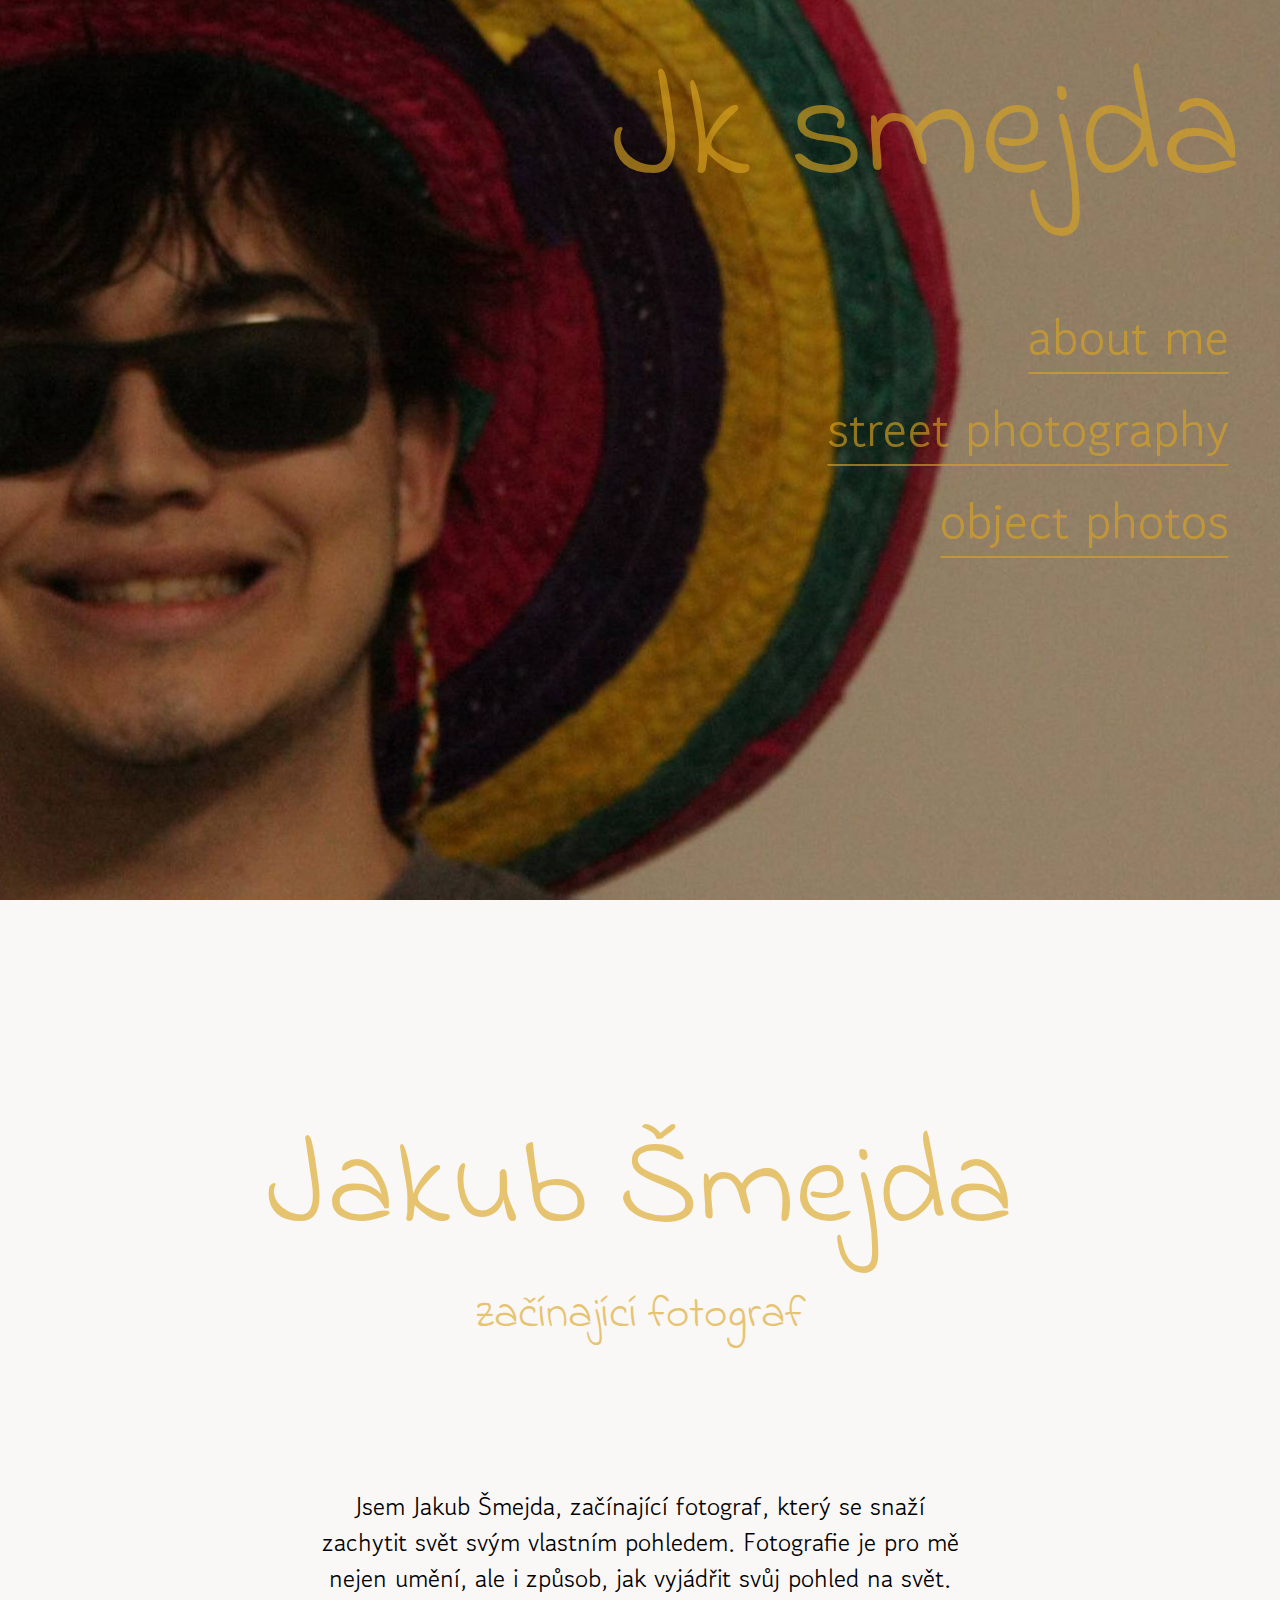
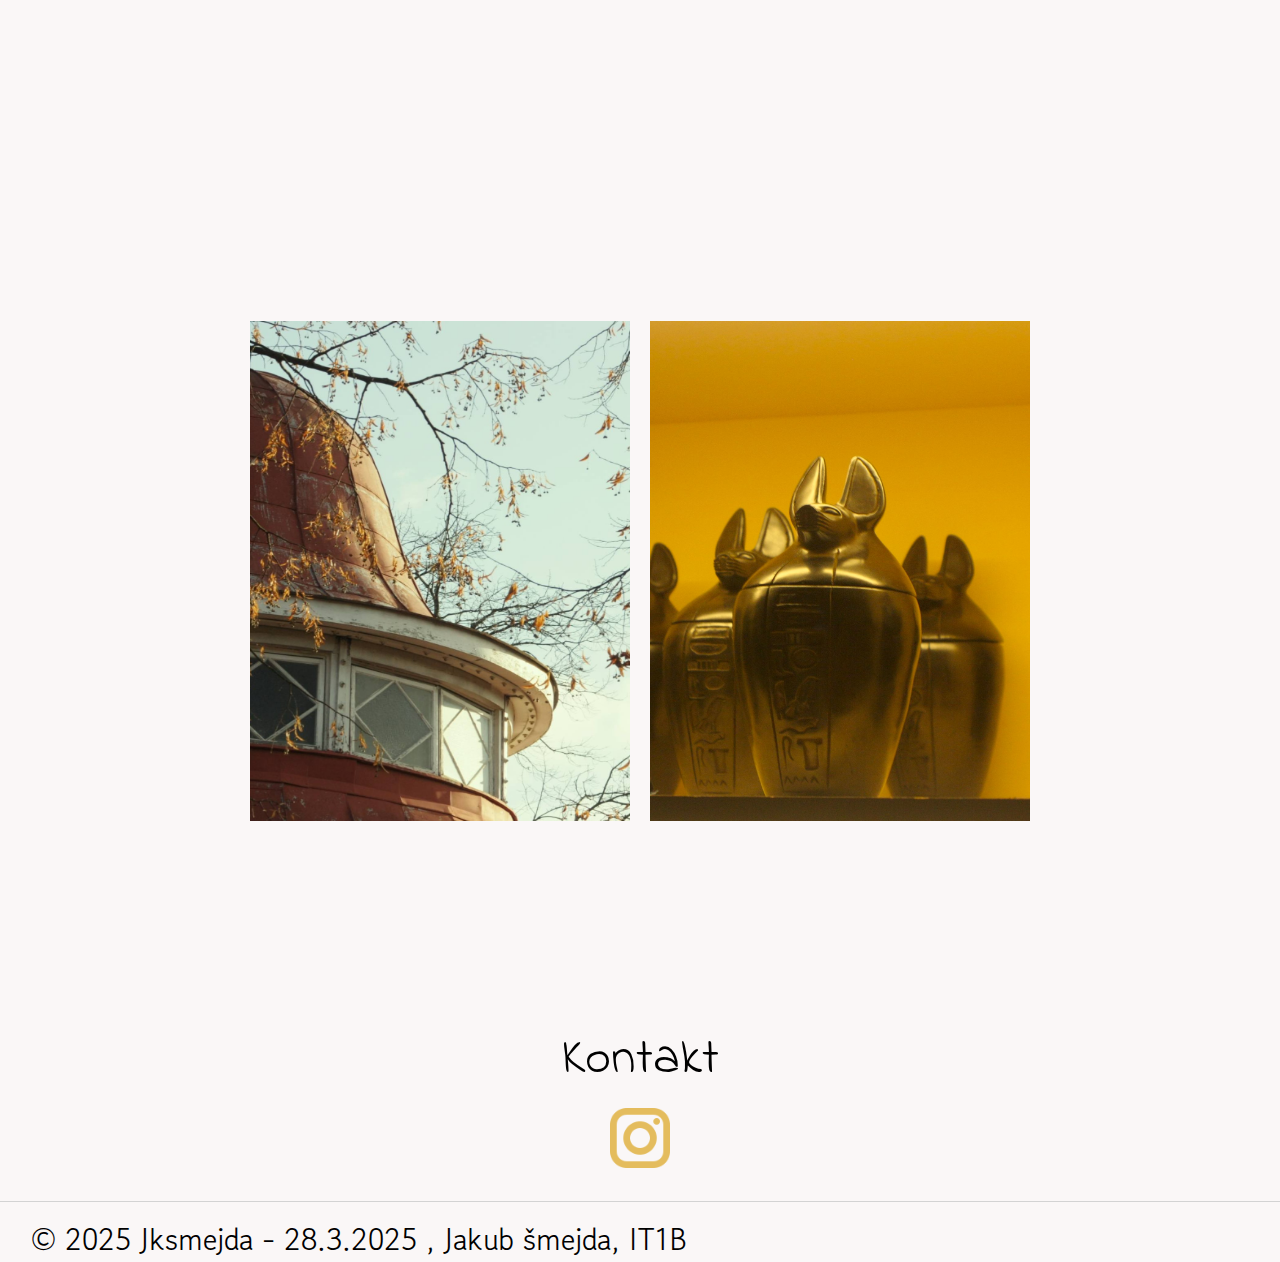
<file: index.html>
<!DOCTYPE html>
<html lang="cs">
<head>
    <meta charset="UTF-8">
    <meta name="viewport" content="width=device-width, initial-scale=1.0">
    <title>Jk smejda</title>
    <link rel="stylesheet" href="style.css">
    <link rel="preconnect" href="https://fonts.googleapis.com">
    <link rel="preconnect" href="https://fonts.gstatic.com" crossorigin>
    <link href="https://fonts.googleapis.com/css2?family=Birthstone&family=Corinthia:wght@400;700&family=DM+Sans:ital,opsz,wght@0,9..40,100..1000;1,9..40,100..1000&family=Figtree:ital,wght@0,300..900;1,300..900&family=Gowun+Dodum&family=Indie+Flower&family=Kumbh+Sans:wght@100..900&family=Lexend+Deca:wght@100..900&family=Meow+Script&family=Nokora:wght@100;300;400;700;900&family=Noto+Kufi+Arabic:wght@100..900&family=Noto+Sans+SC:wght@100..900&family=Noto+Sans:ital,wght@0,100..900;1,100..900&family=Outfit:wght@100..900&family=Quicksand:wght@300..700&family=Quintessential&display=swap" rel="stylesheet">
</head>
<body>
    <header id="header-main">
        <h1 class="indie-flower-regular"><a href="index.html">Jk smejda</a></h1>
        <ul class="gowun-dodum-regular">
           
                <li><a href="#section-main">about me</a></li>           
                <li><a href="street.html">street photography</a></li>               
                <li><a href="item.html">object photos</a></li>    
        </ul>
    </header>
    <section id="section-main">
        <h2 class="indie-flower-regular">Jakub Šmejda</h2>
        <h3 class="indie-flower-regular">začínající fotograf</h3>
        <article class="gowun-dodum-regular">
            <p>Jsem Jakub Šmejda, začínající fotograf, který se snaží zachytit svět svým vlastním pohledem. Fotografie je pro mě nejen umění, ale i způsob, jak vyjádřit svůj pohled na svět.</p>
        </article>
        <content class="content-photo">
            <img src="images/img-19.jpg" alt="">
            <img src="images/img-20.jpg" alt="">
        </content>
        <content class="content-info">
            <table>
                <tr>
                    <th class="indie-flower-regular">Kontakt</th>
                </tr>
                <tr>
                    <td><a href="https://www.instagram.com/jk.smejda/"><img class="icon" src="images/icon-ig.png" alt=""></a></td>
                </tr>
            </table>
        </content>
    </section>
    <footer>
        <p class="gowun-dodum-regular">&copy; 2025 Jksmejda - 28.3.2025 , Jakub šmejda, IT1B</p>
    </footer>
</body>
</html>
</file>
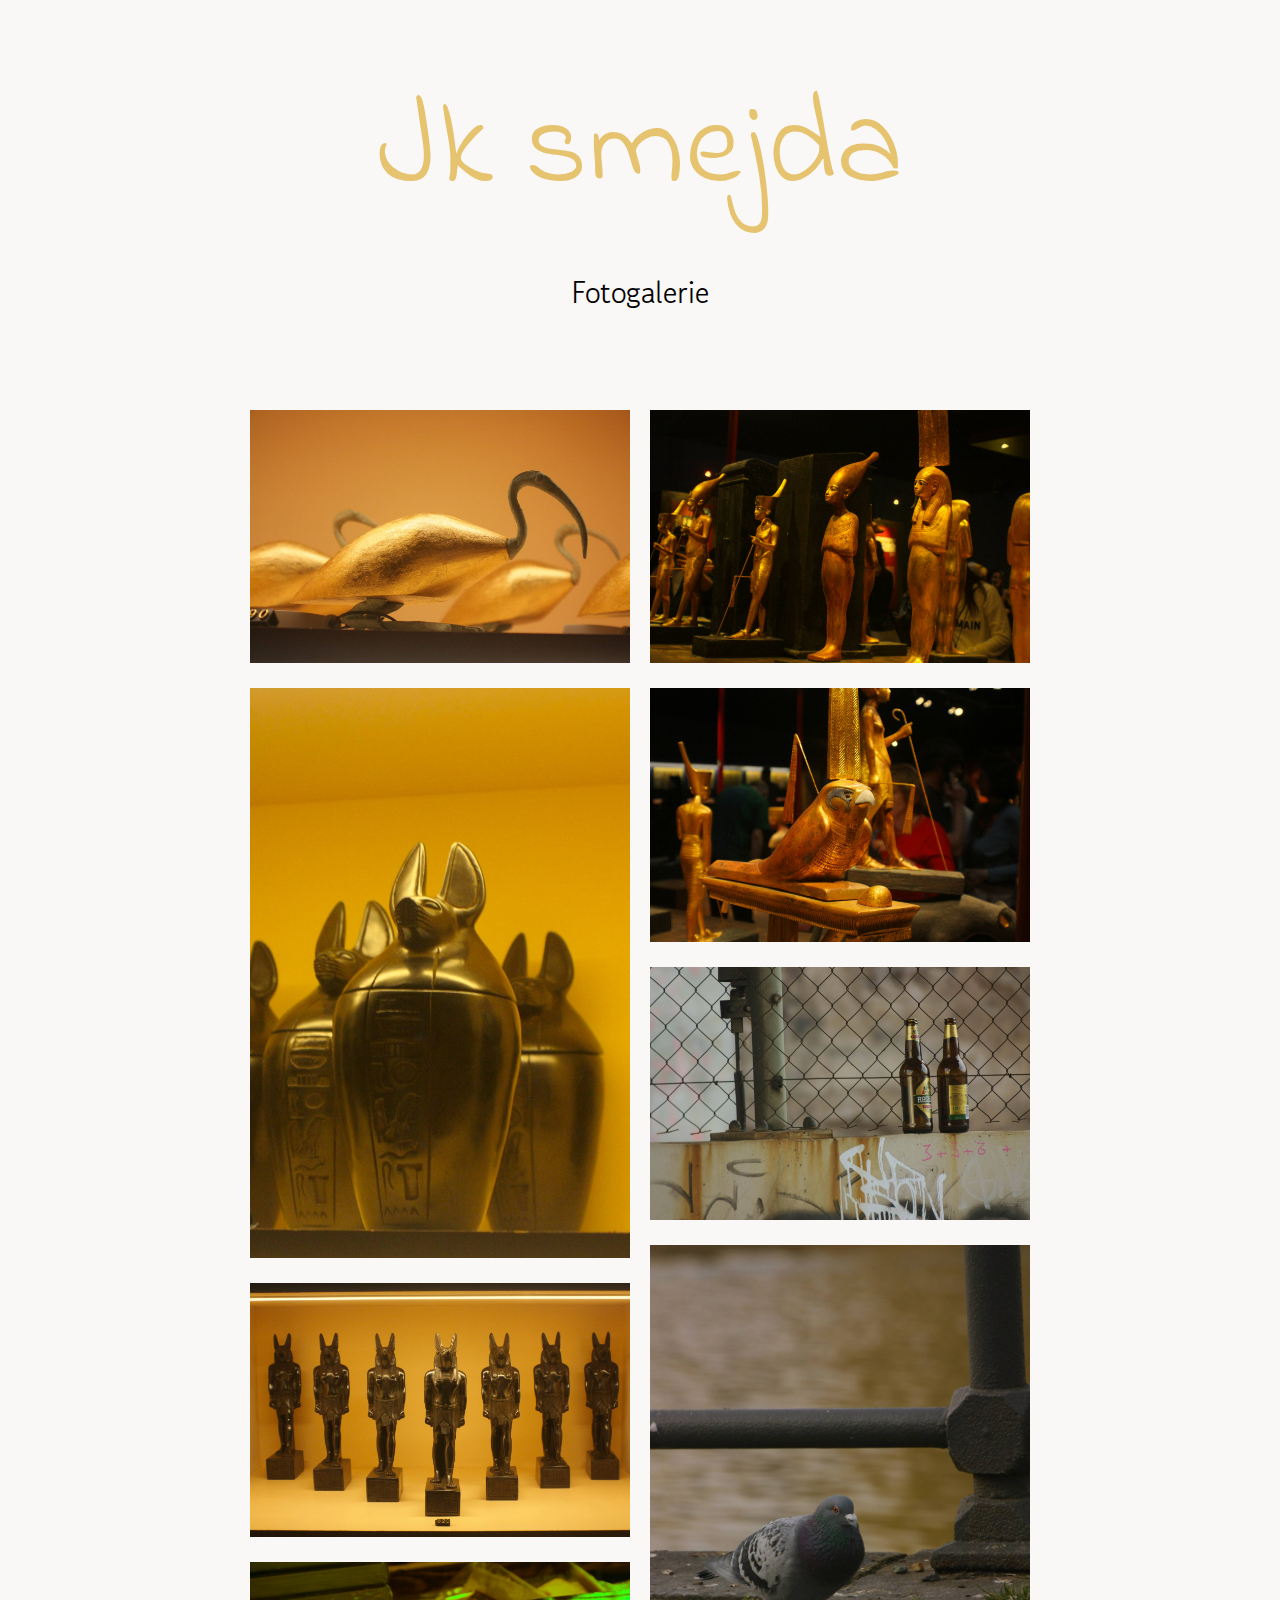
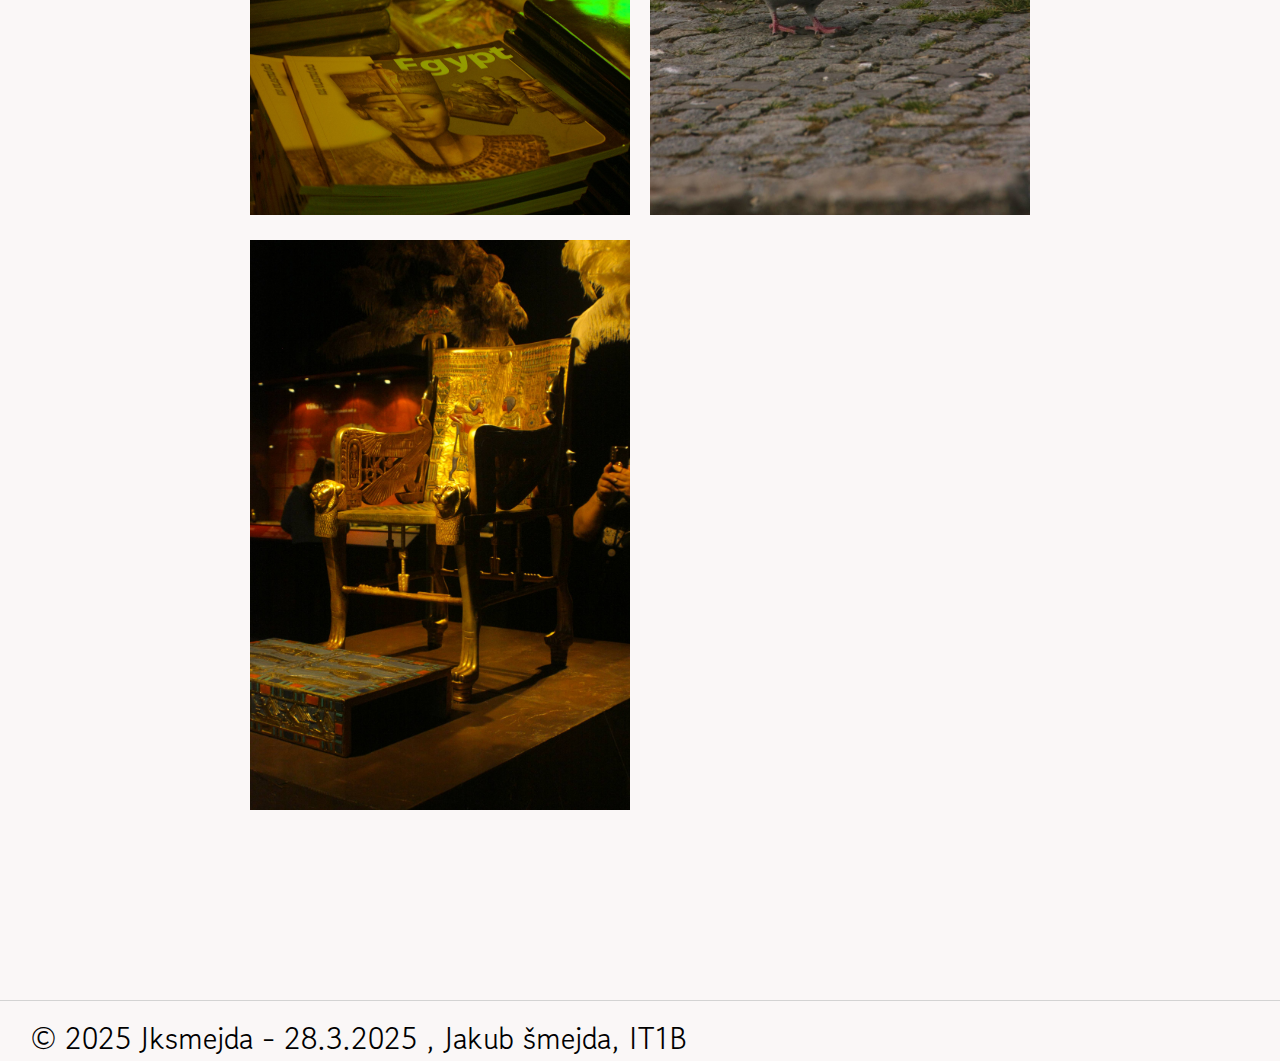
<file: item.html>
<!DOCTYPE html>
<html lang="cs">
<head>
    <meta charset="UTF-8">
    <meta name="viewport" content="width=device-width, initial-scale=1.0">
    <title>Jk smejda</title>
    <link rel="stylesheet" href="style.css">
    <link rel="preconnect" href="https://fonts.googleapis.com">
    <link rel="preconnect" href="https://fonts.gstatic.com" crossorigin>
    <link href="https://fonts.googleapis.com/css2?family=Birthstone&family=Corinthia:wght@400;700&family=DM+Sans:ital,opsz,wght@0,9..40,100..1000;1,9..40,100..1000&family=Figtree:ital,wght@0,300..900;1,300..900&family=Gowun+Dodum&family=Indie+Flower&family=Kumbh+Sans:wght@100..900&family=Lexend+Deca:wght@100..900&family=Meow+Script&family=Nokora:wght@100;300;400;700;900&family=Noto+Kufi+Arabic:wght@100..900&family=Noto+Sans+SC:wght@100..900&family=Noto+Sans:ital,wght@0,100..900;1,100..900&family=Outfit:wght@100..900&family=Quicksand:wght@300..700&family=Quintessential&display=swap" rel="stylesheet">
</head>
<body>
    <header>
        <h1 class="indie-flower-regular"><a href="index.html">Jk smejda</a></h1>
        <h2 class="gowun-dodum-regular">Fotogalerie</h2>
    </header>
    <main>
        <section class="section-photo">
                <content>
                    <figure >
                        <img src="images/img--1.jpg" alt="">
                    </figure>
                    <figure >
                        <img src="images/img--2.jpg" alt="">
                    </figure>
                    <figure >
                        <img src="images/img--3.jpg" alt="">
                    </figure>
                    <figure >
                        <img src="images/img--4.jpg" alt="">
                    </figure>
                    <figure >
                        <img src="images/img--5.jpg" alt="">
                    </figure>
                    <figure >
                        <img src="images/img--6.jpg" alt="">
                    </figure>
                    <figure >
                        <img src="images/img--7.jpg" alt="">
                    </figure>
                    <figure >
                        <img src="images/img--8.jpg" alt="">
                    </figure>
                    <figure >
                        <img src="images/img--9.jpg" alt="">
                    </figure>

                </content>
        </section>
    </main>
    <footer>
        <p class="gowun-dodum-regular">&copy; 2025 Jksmejda - 28.3.2025 , Jakub šmejda, IT1B</p>
    </footer>
</body>
</html>
</file>
<file: style.css>
*{
    padding: 0px;
    margin: 0px;
}

.indie-flower-regular {
    font-family: "Indie Flower", serif;
    font-weight: 400;
    font-style: normal;
}
.gowun-dodum-regular {
    font-family: "Gowun Dodum", serif;
    font-weight: 400;
    font-style: normal;
}  
body{
    background-color: #faf7f7 ;
}
header{
   height: 400px ; 

}
#header-main{
    height: 100vh;
    background-image: url(images/img-main.jpg);
    background-position: center;
}
#header-main h1{
    font-size: 225px;
    text-align: right;
    padding: 6vh 6vw;
}
header a{
    text-decoration: none;
    color: rgba(218, 165, 32, 0.63) ;
}
header h1{
    font-size: 125px;
    text-align: center;
    padding-top: 60px ;
    color: rgba(218, 165, 32, 0.63);
    white-space: nowrap;
}
header ul{
    font-size: 50px;
    text-decoration: none;
    list-style-type: none;
    text-align: right;
    padding: 15vh 10vw;
}
header ul li{
padding:0px 0px 20px 0px ;
}
header ul li a{
    border-bottom: 2px solid;
    border-radius: 2px;
    white-space: nowrap;
    transition: 0.1s ease;
}
header ul li a:hover{
    border-bottom: 2px solid;
    border-radius: 2px;
    white-space: nowrap;
    color: rgb(241, 181, 0);
    transition: 0.3s ease;
}
content{
    display: flex;
    flex-wrap: wrap ;
    flex-direction: column;
    align-items: center;
    height: 2500px;
    max-width: 1600px;
    margin-left: auto;
    margin-right: auto;
}
.content-info{
    height: 160px;
}
.content-photo{
    display: flex;
    flex-direction: row;
    justify-content: center;
    height: 900px;
}
.content-photo img{
    transition: 0.3s ease ;
    height: 660px;
    padding: 10px;
}
.content-photo img:hover{
    transition: 0.3s ease ;
    width: 470px;
    height: 680px;
}
.section-photo{ 
    display: flex;
    align-items: center;
}
#section-main{
    height: 1700px;
    border: 1px solid transparent;
    border-top: rgba(239, 238, 238, 0.661);
   
    
}
#section-main h2{
    font-size: 125px;
    margin: 200px 0px 0px 0px;
    color: rgba(218, 165, 32, 0.63);
    text-align: center;
    width: 100%;
    white-space: nowrap;
}
#section-main h3{
    font-size: 45px;
    margin: 0px 0px 60px 0px;
    color: rgba(218, 165, 32, 0.63);
    text-align: center;
    width: 100%;
    white-space: nowrap;
}
article{
    height: 313px;
    display: flex;
    justify-content: center;
}
article p{
    font-size: 35px;
    margin: 80px 0px;
    text-align: center;
    width: 50%;
}
header h2{
    height: 100px;
    font-size: 30px;
    padding-bottom: 58px;
    text-align: center;
    align-content: center;
}
figure{
    margin:  10px ;
    color: #F6F1F1;
    transition: 0.1s ease ;
    font-size: 20px;
}
img{
    transition: 0.3s ease ;
    width: 450px;
}
img:hover{
    transition: 0.3s ease ;
    transform: scale(1.05);
}
.icon{
    transition: 0.3s ease;
    height: 80px;
    width: 80px;
}
.icon:hover{
    transition: 0.4s ease ;
    
    height: 96px;
    width: 96px;
}
table{
    font-size: 50px;
    text-align: center;
}
footer{
    height: 60px;
    border-top: 1px solid lightgray;
}
footer p{
    font-size: 30px;
    padding: 15px 0px 0px 30px;
}
@media (max-height: 900px) {
    #header-main h1{
        font-size: 225px;
        text-align: right;
        padding: 3vh 3vw 1vh 3vw;
    }
    header ul{
        font-size: 50px;
        text-decoration: none;
        list-style-type: none;
        text-align: right;
        padding: 5vh 4vw;
    }
}
@media (max-width: 1780px) {
    article p{
        font-size: 30px;
    }
}
@media (max-width: 1440px) {
   img{
    width: 420px;
   }
   article p{
    font-size: 25px;
   }
}
@media (max-width: 1380px) {
   img{
    width: 380px;
   }
    content{
     height: 2200px;
    }
    .content-photo img{
    height: 500px;
    }
    #header-main h1{
    font-size: 150px;
    }
}
@media (max-width:1246px) {
   img{
    width: 350px;
   }
    content{
     height: 2000px;
    }
    #section-main{
        height: 1700px;
       }
       .content-photo img:hover{
        width: 330px;
        height: 480px;
    }
}
@media (max-width:1030px) {
    #section-main{
     height: 1700px;
    }
}
@media (max-width:1170px) {
   img{
    width: 270px;
   }
    content{
     height: 1500px;
    }
    .content-photo img{
    height: 350px;
    }
}
@media (max-width:900px) {
   img{
    width: 230px;
   }
   content{
    height: 1300px;
   }
   #header-main h1{
    font-size: 100px;
    text-align: center;
   }
   header ul{
    text-align: center;
   }
   #header-main{
    background-image: url(images/img-main2.jpg);
   }

}
@media (max-width:780px) {
   img{
    width: 220px;
   }
    content{
     height: 1900px;
    }
   header h1{
    font-size: 80px;
   }
}
</file>
